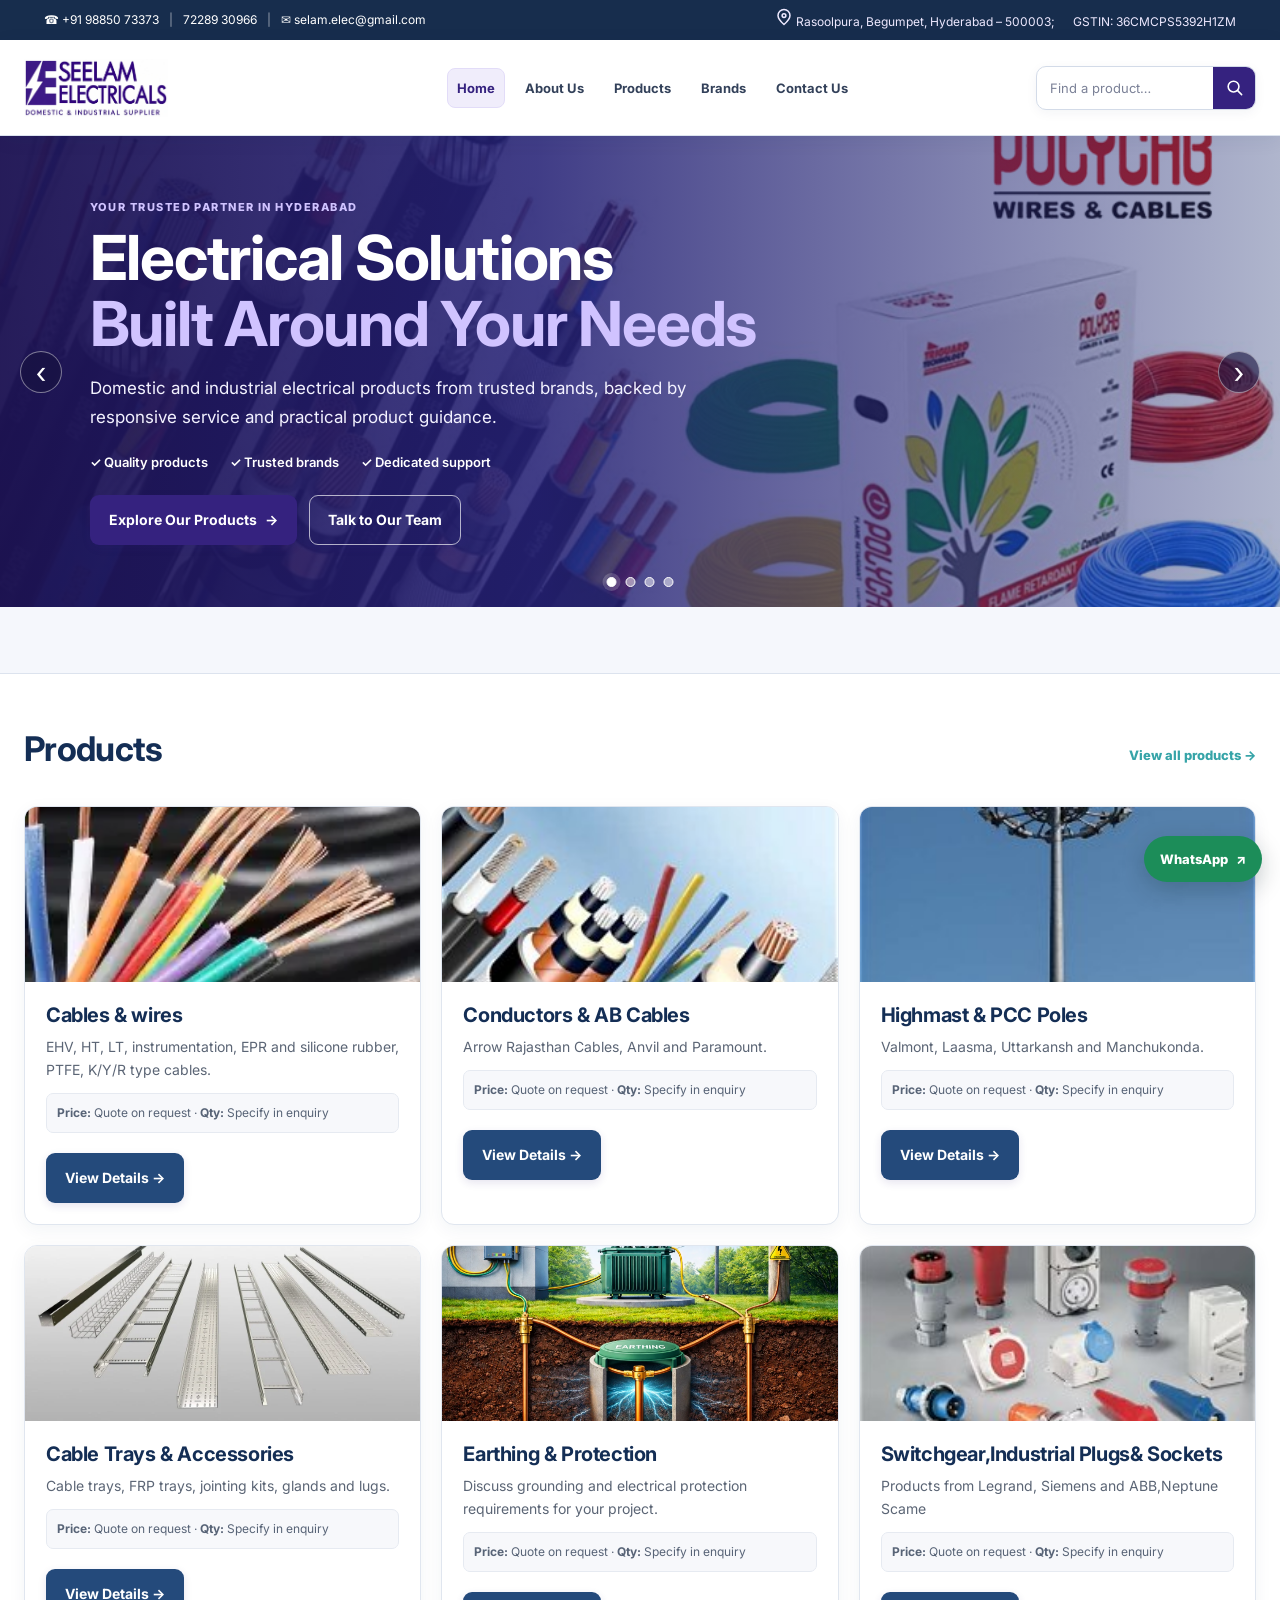
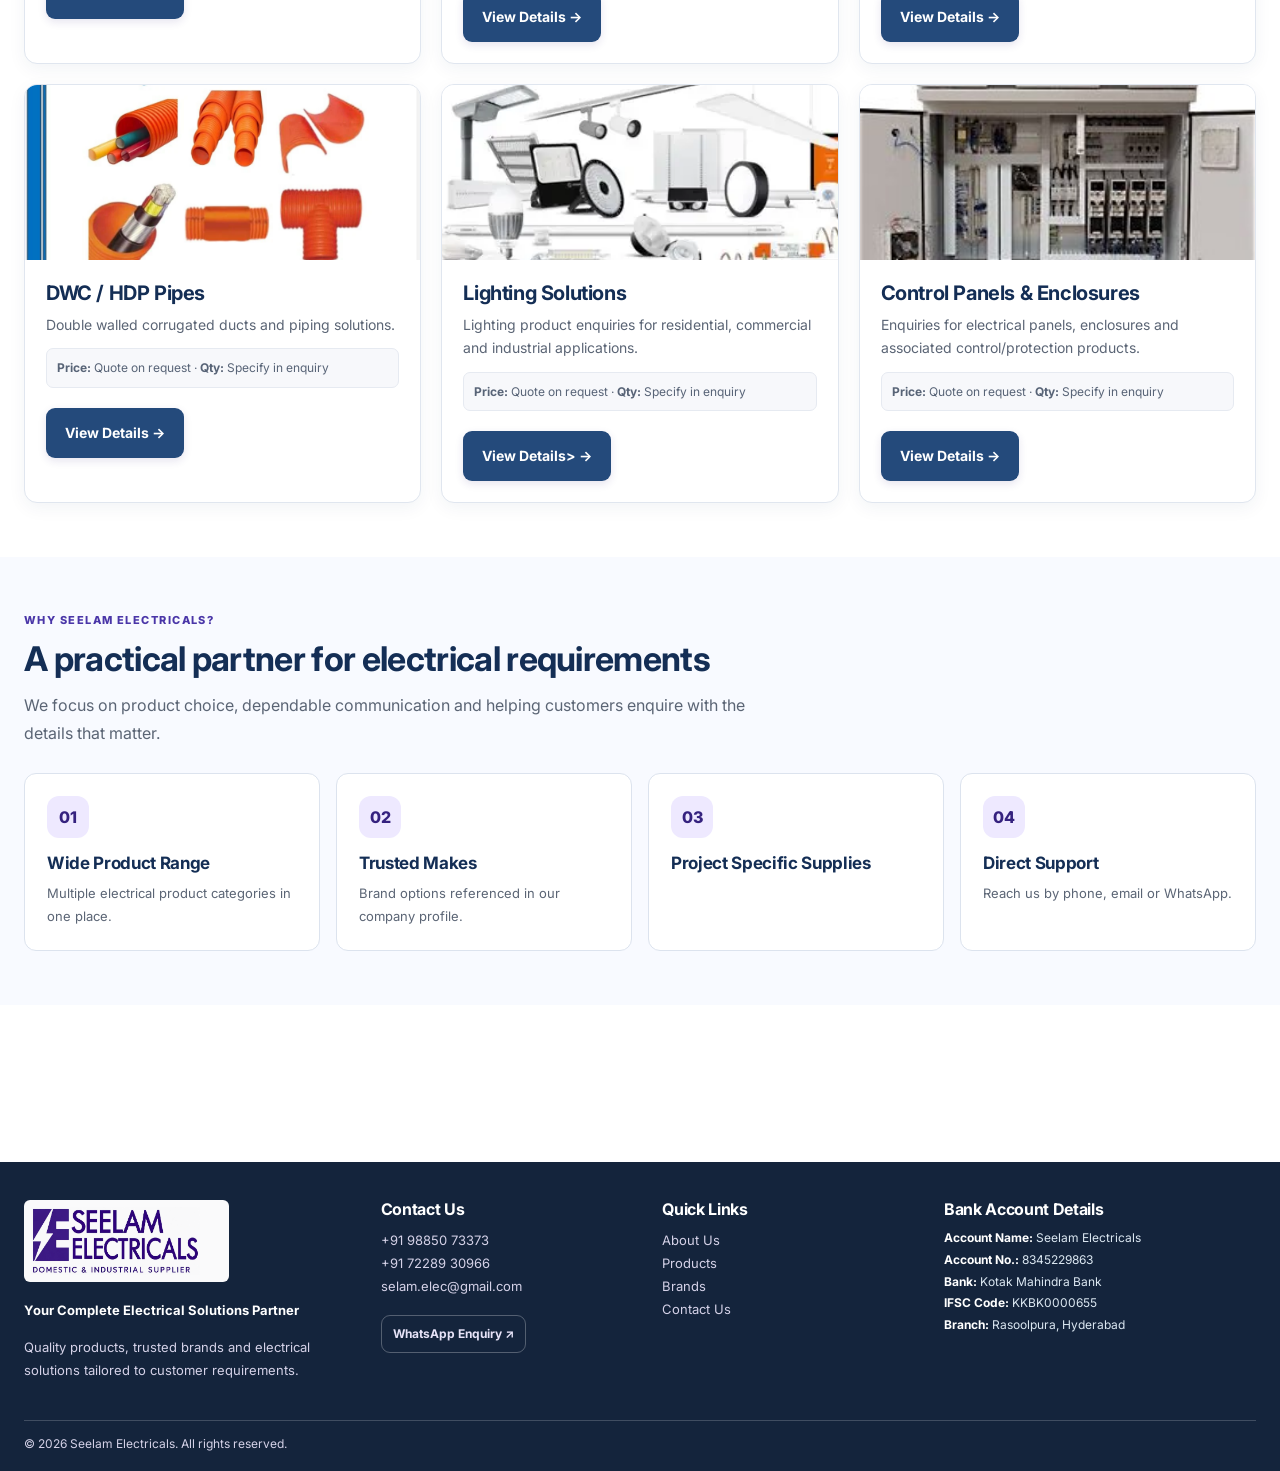
<file: index.html>
<!DOCTYPE html>
<html lang="en">
<head>
    <meta charset="utf-8">
    <meta name="viewport" content="width=device-width, initial-scale=1">
    <meta name="theme-color" content="#351b87">

    <meta
        name="description"
        content="Seelam Electricals in Hyderabad supplies domestic and industrial electrical products, cables, switchgear, DWC ducts and trusted brands."
    >

    <title>Seelam Electricals | Domestic &amp; Industrial Electrical Solutions</title>

    <link
        rel="preload"
        as="image"
        href="electrical-solutions-hero.png"
        fetchpriority="high"
    >

    <link rel="stylesheet" href="style.css">
</head>

<body>
    <!-- Top Contact Bar -->
    <div class="topbar">
        <div class="topbar-inner">
            <div class="top-contact">
                <a
                    href="tel:+919885073373"
                    aria-label="Call Seelam Electricals at 9885073373"
                >
                    ☎ +91 98850 73373
                </a>

                <span class="top-separator">|</span>

                <a
                    href="tel:+917228930966"
                    aria-label="Call Seelam Electricals at 7228930966"
                >
                    72289 30966
                </a>

                <span class="top-separator">|</span>

                <a href="mailto:selam.elec@gmail.com">
                    ✉ selam.elec@gmail.com
                </a>
            </div>

            <div class="top-location">
                <svg
                    xmlns="http://www.w3.org/2000/svg"
                    width="18"
                    height="18"
                    viewBox="0 0 24 24"
                    fill="none"
                    stroke="currentColor"
                    stroke-width="2"
                    stroke-linecap="round"
                    stroke-linejoin="round"
                    aria-hidden="true"
                >
                    <path d="M20 10c0 5-8 12-8 12S4 15 4 10a8 8 0 1 1 16 0Z"></path>
                    <circle cx="12" cy="10" r="2.5"></circle>
                </svg>

                <span>
                Rasoolpura, Begumpet, Hyderabad – 500003;&nbsp;&nbsp;&nbsp;&nbsp;&nbsp;&nbsp;GSTIN: 36CMCPS5392H1ZM     
                
            </div>
        </div>
    </div>

    <!-- Header and Navigation -->
    <header class="site-header">
        <a
            class="logo"
            href="index.html"
            aria-label="Seelam Electricals home"
        >
            <img
                src="seelam-electricals-logo.webp"
                alt="Seelam Electricals — Domestic & Industrial Supplier"
            >
        </a>

        <button
            class="menu-toggle"
            type="button"
            aria-expanded="false"
            aria-controls="primary-nav"
        >
            Menu
            <span aria-hidden="true">☰</span>
        </button>

        <nav
            class="navlinks"
            id="primary-nav"
            aria-label="Main navigation"
        >
            <a
                href="index.html"
                data-page="index.html"
                class="active"
                aria-current="page"
            >
                Home
            </a>
            <a href="about.html" data-page="about.html">
                About Us
            </a>

            <a href="products.html" data-page="products.html">
                Products
            </a>

            <a
                href="brands-industries.html"
                data-page="brands-industries.html"
            >
                Brands
            </a>

                     

            <a
                href="contact.html"
                data-page="contact.html"
            
                >
                Contact Us
            </a>
        </nav>

        <!-- Product Search -->
        <form
            class="site-search"
            action="products.html"
            method="get"
            role="search"
        >
            <label class="sr-only" for="site-product-search">
                Search products
            </label>

            <input
                id="site-product-search"
                type="search"
                name="q"
                placeholder="Find a product…"
                autocomplete="off"
                list="product-search-suggestions"
                enterkeyhint="search"
            >

            <button type="submit" aria-label="Search products">
                <svg
                    viewBox="0 0 24 24"
                    aria-hidden="true"
                    focusable="false"
                >
                    <circle cx="10.8" cy="10.8" r="6.8"></circle>
                    <path d="m16 16 5 5"></path>
                </svg>
            </button>
        </form>
    </header>

    <!-- Product Search Suggestions -->
    <datalist id="product-search-suggestions">
        <option value="Cables and wires">
        <option value="Conductors and AB cables">
        <option value="Lugs&Glands">    
        <option value="Highmast and PCC poles">
        <option value="Cable trays and accessories">
        <option value="Earthing Protection/GI">
        <option value="Fire-survival cables">
        <option value="Switchgear/Industrial plugs and sockets">
        <option value="DWC pipes/HDP Pipe and ducts">
        <option value="Lighting solutions/Flame Proof">
        
    </datalist>

    <main>
        <!-- Hero Carousel -->
        <section
            class="home-carousel"
            aria-label="Featured electrical solutions"
        >
            <article
                class="slide active"
                style="--slide-image: url('wires-and-cables-polycab.png?auto=format&fit=crop&w=1900&q=85')"
                aria-hidden="false"
            >
                <div class="slide-shade"></div>

                <div class="slide-content">
                    <span class="eyebrow">
                        Your trusted partner in Hyderabad
                    </span>

                    <h1>
                        Electrical Solutions<br>
                        <span>Built Around Your Needs</span>
                    </h1>

                    <p>
                        Domestic and industrial electrical products from
                        trusted brands, backed by responsive service and
                        practical product guidance.
                    </p>

                    <div class="hero-points">
                        <span>✓ Quality products</span>
                        <span>✓ Trusted brands</span>
                        <span>✓ Dedicated support</span>
                    </div>

                    <a class="btn" href="products.html">
                        Explore Our Products
                        <span aria-hidden="true">→</span>
                    </a>

                    <a class="btn btn-outline" href="contact.html">
                        Talk to Our Team
                    </a>
                </div>
            </article>

            <article
                class="slide"
                style="--slide-image: url('Power-Cable.png?auto=format&fit=crop&w=1900&q=85')"
                aria-hidden="true"
            >
                <div class="slide-shade"></div>

                <div class="slide-content">
                    <span class="eyebrow">
                        Powering projects with the right products
                    </span>

                    <h2>
                        From Cables to<br>
                        <span>Switchgear & Accessories</span>
                    </h2>

                    <p>
                        Explore electrical product categories for
                        contractors, industries, panel builders and
                        infrastructure requirements.
                    </p>

                    <div class="hero-points">
                        <span>✓ Broad product range</span>
                        <span>✓ Multiple leading makes</span>
                        <span>✓ Enquiry-led support</span>
                    </div>

                    <a class="btn" href="products.html">
                        Browse Product Categories
                        <span aria-hidden="true">→</span>
                    </a>
                </div>
            </article>

            <article
                class="slide"
                style="--slide-image: url('Industrial-Cables.png?auto=format&fit=crop&w=1900&q=85')"
                aria-hidden="true"
            >
                <div class="slide-shade"></div>

                <div class="slide-content">
                    <span class="eyebrow">
                        A dependable sourcing partner
                    </span>

                    <h2>
                        Electrical Products<br>
                        <span>For Work That Matters</span>
                    </h2>

                   
                    <div class="hero-points">
                        <span>✓ Product enquiries</span>
                        <span>✓ Catalogue access</span>
                        <span>✓ Direct contact</span>
                    </div>

                    <a class="btn" href="contact.html">
                        Request an Enquiry
                        <span aria-hidden="true">→</span>
                    </a>
                </div>
            </article>

            <article
                class="slide image-slide"            
                style="--slide-image: url('electrical-solutions-hero.png?auto=format&fit=crop&w=1900&q=85')"
                aria-hidden="true"
                aria-label="Electrical solutions from leading brands"
            >
                <div class="slide-shade"></div>

                
            </article>

            <button
                class="carousel-arrow prev"
                type="button"
                aria-label="Previous slide"
            >
                ‹
            </button>

            <button
                class="carousel-arrow next"
                type="button"
                aria-label="Next slide"
            >
                ›
            </button>

            <div
                class="carousel-dots"
                role="group"
                aria-label="Choose a featured slide"
            >
                <button
                    class="dot active"
                    type="button"
                    aria-label="Show slide 1"
                    aria-pressed="true"
                ></button>

                <button
                    class="dot"
                    type="button"
                    aria-label="Show slide 2"
                    aria-pressed="false"
                ></button>

                <button
                    class="dot"
                    type="button"
                    aria-label="Show slide 3"
                    aria-pressed="false"
                ></button>

                <button
                    class="dot"
                    type="button"
                    aria-label="Show slide 4"
                    aria-pressed="false"
                ></button>
            </div>
        </section>

        <!-- Trusted Brands -->
        <section
            class="trust-strip"
            aria-label="Our trusted brands"
        >
            <div class="trust-intro">
                
            </div>
        </section>

        <!-- Product Categories -->
        <section class="home-products">
            <div class="section-heading">
                <div>
                   

                    <h2> Products</h2>

                    
                </div>

                <a class="text-link" href="products.html">
                    View all products →
                </a>
            </div>
            <div
                class="grid searchable-products"
                id="product-categories">
        
        
            <article
                    class="card searchable-item"
                    data-search="cables wires EHV HT LT instrumentation EPR silicone rubber PTFE K Y R type"
                >
                    <img
                        loading="lazy"
                        src="cable-wire.png"
                        alt="Cables"
                    >

                    <div>
                        <h3>Cables &amp; wires</h3>

                        <p>
                            EHV, HT, LT, instrumentation, EPR and silicone
                            rubber, PTFE, K/Y/R type cables.
                        </p>

                        <p class="price-note">
                            <strong>Price:</strong> Quote on request ·
                            <strong>Qty:</strong> Specify in enquiry
                        </p>

                        <a
                            class="btn blue"
                            href="products.html"
                        >
                            View Details →
                        </a>
                    </div>
                </article>

                <article
                    class="card searchable-item"
                    data-search="conductors AB cables arrow rajasthan anvil paramount"
                >
                    <img
                        loading="lazy"
                        src="conductor-abcable.png"
                        alt="Conductors & AB Cables"
                    >

                    <div>
                        <h3>Conductors & AB Cables</h3>

                        <p>
                            Arrow Rajasthan Cables, Anvil and Paramount.
                        </p>

                        <p class="price-note">
                            <strong>Price:</strong> Quote on request ·
                            <strong>Qty:</strong> Specify in enquiry
                        </p>

                        <a
                            class="btn blue"
                            href="products.html"
                        >
                            View Details →
                        </a>
                    </div>
                </article>
                <article
                    class="card searchable-item"
                    data-search="highmast PCC poles Valmont Laasma Uttarkansh Manchukonda"
                >
                    <img
                        loading="lazy"
                        src="highmast.png"
                        alt="Highmast & PCC Poles"
                    >

                    <div>
                        <h3>Highmast & PCC Poles</h3>

                        <p>
                            Valmont, Laasma, Uttarkansh and Manchukonda.
                        </p>

                        <p class="price-note">
                            <strong>Price:</strong> Quote on request ·
                            <strong>Qty:</strong> Specify in enquiry
                        </p>

                        <a
                            class="btn blue"
                            href="products.html"
                        >
                            View Details →
                        </a>
                    </div>
                </article>
                <article
                    class="card searchable-item"
                    data-search="cable trays accessories FRP jointing kits glands lugs"
                >
                    <img
                        loading="lazy"
                        src="cable-tray.png"
                        alt="Cable Trays & Accessories"
                    >

                    <div>
                        <h3>Cable Trays & Accessories</h3>

                        <p>
                            Cable trays, FRP trays, jointing kits,
                            glands and lugs.
                        </p>

                        <p class="price-note">
                            <strong>Price:</strong> Quote on request ·
                            <strong>Qty:</strong> Specify in enquiry
                        </p>

                        <a
                            class="btn blue"
                            href="products.html"
                        >
                            View Details →
                        </a>
                    </div>
                </article>
                <article
                    class="card searchable-item"
                    data-search="earthing grounding lightning protection electrical accessories"
                     >
                      <img
                        loading="lazy"
                        src="Earthing.png"
                        alt="Earthing"
                        >
                       
                    <div>
                        <h3>Earthing & Protection</h3>

                        <p>
                            Discuss grounding and electrical protection
                            requirements for your project.
                        </p>

                        <p class="price-note">
                            <strong>Price:</strong> Quote on request ·
                            <strong>Qty:</strong> Specify in enquiry
                        </p>

                        <a
                            class="btn blue"
                            href="products.html?product=Earthing%20%26%20Protection"
                        >
                            View Details →
                        </a>
                    </div>
                </article>

                <article
                    class="card searchable-item"
                    data-search="switchgear legrand siemens ABB control protection"
                >
                    <img
                        loading="lazy"
                        src="industrialplug.png"
                        alt="Switchgear"
                    >

                    <div>
                        <h3>Switchgear,Industrial Plugs&amp; Sockets</h3>

                        <p>
                            Products from Legrand, Siemens and ABB,Neptune Scame
                        </p>

                        <p class="price-note">
                            <strong>Price:</strong> Quote on request ·
                            <strong>Qty:</strong> Specify in enquiry
                        </p>

                        <a
                            class="btn blue"
                            href="products.html?product=Switchgear"
                        >
                            View Details →
                        </a>
                    </div>
                </article>
                
                <article
                    class="card searchable-item"
                    data-search="DWC HDP pipes ducts double walled corrugated"
                >
                    <img
                        loading="lazy"
                        src="dwc-pipe-flyer.webp"
                        alt="DWC / HDP Pipes"
                    >

                    <div>
                        <h3>DWC / HDP Pipes</h3>

                        <p>
                            Double walled corrugated ducts and piping
                            solutions.
                        </p>
                        <p class="price-note">
                            <strong>Price:</strong> Quote on request ·
                            <strong>Qty:</strong> Specify in enquiry
                        </p>
                        <a class="btn blue" href="products.html">
                            View Details →
                        </a>
                    </div>
                </article>

                <article
                    class="card searchable-item"
                    data-search="lighting solutions lamps LED lighting commercial residential industrial"
                >
                    <img
                        loading="lazy"
                        src="lighting.png"
                        alt="Lighting Solutions"
                    >

                    <div>
                        <h3>Lighting Solutions</h3>

                        <p>
                            Lighting product enquiries for residential,
                            commercial and industrial applications.
                        </p>

                        <p class="price-note">
                            <strong>Price:</strong> Quote on request ·
                            <strong>Qty:</strong> Specify in enquiry
                        </p>

                        <a
                            class="btn blue"
                            href="products.html?product=Lighting%20Solutions"
                        >
                            View Details> →
                        </a>
                    </div>
                </article>

                <article
                    class="card searchable-item"
                    data-search="control panels electrical panels enclosure protection automation"
                >
                  <img
                        loading="lazy"
                        src="controlpanel.png"
                        alt="Control panels"
                    > 

                    <div>
                        <h3>Control Panels & Enclosures</h3>

                        <p>
                            Enquiries for electrical panels, enclosures
                            and associated control/protection products.
                        </p>

                        <p class="price-note">
                            <strong>Price:</strong> Quote on request ·
                            <strong>Qty:</strong> Specify in enquiry
                        </p>

                        <a
                            class="btn blue"
                            href="products.html?product=Control%20Panels%20%26%20Enclosures"
                        >
                            View Details →
                        </a>
                    </div>
                </article>

            </div>
        </section>

        <!-- Why Choose Us -->
        <section class="why-section">
            <div class="why-heading">
                <span class="eyebrow">Why Seelam Electricals?</span>

                <h2>
                    A practical partner for electrical requirements
                </h2>

                <p>
                    We focus on product choice, dependable communication
                    and helping customers enquire with the details that
                    matter.
                </p>
            </div>

            <div class="why-grid">
                <article>
                    <span class="why-icon">01</span>

                    <h3>Wide Product Range</h3>

                    <p>
                        Multiple electrical product categories in one place.
                    </p>
                </article>

                <article>
                    <span class="why-icon">02</span>

                    <h3>Trusted Makes</h3>

                    <p>
                        Brand options referenced in our company profile.
                    </p>
                </article>

                <article>
                    <span class="why-icon">03</span>

                    <h3>Project Specific Supplies</h3>

                    
                </article>

                <article>
                    <span class="why-icon">04</span>

                    <h3>Direct Support</h3>

                    <p>
                        Reach us by phone, email or WhatsApp.
                    </p>
                </article>
            </div>
        </section>

        <!-- Call to Action -->
        <section class="home-cta">
            <div>
                

                <h2>
                    Let's discuss your electrical requirements.
                </h2>

                
           
        </section>
    </main>

    <!-- Footer -->
    <footer class="site-footer">
        <div class="footgrid">
            <div class="footer-brand">
                <a
                    href="index.html"
                    aria-label="Seelam Electricals home"
                >
                    <img
                        src="seelam-electricals-logo.webp"
                        alt="Seelam Electricals"
                    >
                </a>

                <p class="footer-tagline">
                    Your Complete Electrical Solutions Partner
                </p>

                <p>
                    Quality products, trusted brands and electrical
                    solutions tailored to customer requirements.
                </p>
            </div>

            <div>
                <h4>Contact Us</h4>

                <p>
                    <a href="tel:+919885073373">
                        +91 98850 73373
                    </a>
                    <br>

                    <a href="tel:+917228930966">
                        +91 72289 30966
                    </a>
                    <br>

                    <a href="mailto:selam.elec@gmail.com">
                        selam.elec@gmail.com
                    </a>
                </p>

                <a
                    class="footer-cta"
                    href="https://wa.me/919885073373?text=Hello%20Seelam%20Electricals%2C%20I%20would%20like%20to%20make%20an%20enquiry."
                    target="_blank"
                    rel="noopener"
                >
                    WhatsApp Enquiry ↗
                </a>
            </div>

            <div>
                <h4>Quick Links</h4>

                <p>
                    <a href="about.html">About Us</a>
                    <br>

                    <a href="products.html">Products</a>
                    <br>

                    <a href="brands-industries.html">Brands</a>
                    <br>

                    
                    <a href="contact.html">Contact Us</a>
                </p>
            </div>

            <div class="bank-details">
                <h4>Bank Account Details</h4>

                <p>
                    <strong>Account Name:</strong> Seelam Electricals
                    <br>

                    <strong>Account No.:</strong> 8345229863
                    <br>

                    <strong>Bank:</strong> Kotak Mahindra Bank
                    <br>

                    <strong>IFSC Code:</strong> KKBK0000655
                    <br>

                    <strong>Branch:</strong> Rasoolpura, Hyderabad
                </p>
            </div>
        </div>

        <div class="copyright">
            © <span id="year"></span> Seelam Electricals. All rights reserved.
        </div>
    </footer>

    <!-- Floating WhatsApp Button -->
    <a
        class="floating-whatsapp"
        href="https://wa.me/919885073373?text=Hello%20Seelam%20Electricals%2C%20I%20have%20a%20product%20enquiry."
        target="_blank"
        rel="noopener"
        aria-label="Chat with Seelam Electricals on WhatsApp"
    >
        WhatsApp
        <span aria-hidden="true">↗</span>
    </a>

    <!-- Navigation and Footer Script -->
    <script>
        document.getElementById('year').textContent =
            new Date().getFullYear();

        const menuToggle = document.querySelector('.menu-toggle');
        const nav = document.querySelector('.navlinks');

        if (menuToggle && nav) {
            menuToggle.addEventListener('click', () => {
                const open = nav.classList.toggle('open');

                menuToggle.setAttribute(
                    'aria-expanded',
                    String(open)
                );
            });
        }
    </script>

    <!-- Hero Carousel Script -->
    <script>
        (() => {
            const slides = [...document.querySelectorAll('.slide')];
            const dots = [...document.querySelectorAll('.dot')];

            if (!slides.length || !dots.length) {
                return;
            }

            let current = 0;
            let timer;

            function show(index) {
                current = (index + slides.length) % slides.length;

                slides.forEach((slide, number) => {
                    slide.classList.toggle(
                        'active',
                        number === current
                    );

                    slide.setAttribute(
                        'aria-hidden',
                        String(number !== current)
                    );
                });

                dots.forEach((dot, number) => {
                    dot.classList.toggle(
                        'active',
                        number === current
                    );

                    dot.setAttribute(
                        'aria-pressed',
                        String(number === current)
                    );
                });
            }

            function restart() {
                clearInterval(timer);

                timer = setInterval(() => {
                    show(current + 1);
                }, 6500);
            }

            document
                .querySelector('.prev')
                ?.addEventListener('click', () => {
                    show(current - 1);
                    restart();
                });

            document
                .querySelector('.next')
                ?.addEventListener('click', () => {
                    show(current + 1);
                    restart();
                });

            dots.forEach((dot, index) => {
                dot.addEventListener('click', () => {
                    show(index);
                    restart();
                });
            });

            const carousel = document.querySelector('.home-carousel');

            if (carousel) {
                carousel.addEventListener('mouseenter', () => {
                    clearInterval(timer);
                });

                carousel.addEventListener('mouseleave', restart);

                carousel.addEventListener('focusin', () => {
                    clearInterval(timer);
                });

                carousel.addEventListener('focusout', restart);
            }

            restart();
        })();
    </script>
</body>
</html>
</file>
<file: style.css>
@import url('https://fonts.googleapis.com/css2?family=Inter:wght@400;500;600;700;800&display=swap');

:root {
    --purple: #35227f;
    --purple2: #36a4a8;
    --navy: #142e55;
    --blue: #234b82;
    --ink: #1b2434;
    --muted: #5b6575;
    --pale: #f3f6fb;
    --pale2: #f8faff;
    --line: #dce3ee;
    --white: #fff;
    --shadow: 0 14px 34px rgba(21, 39, 73, 0.09);
    --radius: 14px;
    --content: 1240px;
    --accent: #d9a441;
}

* {
    box-sizing: border-box;
}

html {
    scroll-behavior: smooth;
    scroll-padding-top: 150px;
}

body {
    margin: 0;
    color: var(--ink);
    background: #fff;
    font: 16px/1.7 Inter, "Segoe UI", Arial, sans-serif;
    -webkit-font-smoothing: antialiased;
}

img {
    max-width: 100%;
}

a {
    color: inherit;
    text-decoration: none;
}

button,
input,
textarea {
    font: inherit;
}

button,
a,
input,
textarea {
    outline-offset: 3px;
}

a:focus-visible,
button:focus-visible,
input:focus-visible,
textarea:focus-visible {
    outline: 3px solid #9b8be6;
}

p {
    color: var(--muted);
    margin: 0 0 14px;
    line-height: 1.75;
}

h1,
h2,
h3,
h4 {
    margin-top: 0;
    line-height: 1.22;
    letter-spacing: -0.02em;
}

h2 {
    color: var(--navy);
    font-size: clamp(25px, 3vw, 34px);
    margin-bottom: 12px;
}

h3 {
    color: var(--navy);
    font-size: 20px;
    margin-bottom: 8px;
}

h4 {
    margin-bottom: 10px;
}

.sr-only {
    position: absolute !important;
    width: 1px;
    height: 1px;
    padding: 0;
    margin: -1px;
    overflow: hidden;
    clip: rect(0, 0, 0, 0);
    white-space: nowrap;
    border: 0;
}

/* Top information bar */

.topbar {
    background: #172d4d;
    color: #fff;
    font-size: 12px;
}

.topbar-inner {
    max-width: var(--content);
    margin: auto;
    padding: 8px 24px;
    display: flex;
    justify-content: space-between;
    gap: 10px;
    align-items: center;
}

.top-contact {
    display: flex;
    gap: 10px;
    align-items: center;
    flex-wrap: wrap;
}

.topbar a {
    color: #fff;
}

.topbar a:hover {
    text-decoration: underline;
}

.top-location {
    color: #eee9ff;
}

.top-separator {
    opacity: 0.55;
}

/* Main website header */

.site-header {
    position: sticky;
    top: 0;
    z-index: 20;
    display: grid;
    grid-template-columns:
        minmax(190px, 245px)
        minmax(0, 1fr)
        minmax(170px, 220px);
    grid-template-areas: "logo nav search";
    align-items: center;
    gap: 16px;
    min-height: 96px;
    padding: 13px max(24px, calc((100vw - var(--content)) / 2));
    background: rgba(255, 255, 255, 0.98);
    backdrop-filter: blur(14px);
    border-bottom: 1px solid var(--line);
    box-shadow: 0 4px 18px rgba(20, 46, 85, 0.07);
}

/* Logo */

.site-header > .logo {
    grid-area: logo;
    display: flex;
    align-items: center;
    align-self: center;
    justify-self: start;
    width: 100%;
    max-width: 220px;
    min-width: 0;
    flex-basis: auto;
}

.site-header > .logo img {
    display: block;
    width: 100%;
    max-width: 220px;
    max-height: 58px;
    height: auto;
    object-fit: contain;
    object-position: left center;
}

/* Navigation */

.site-header > .navlinks {
    grid-area: nav;
    display: flex;
    align-items: center;
    justify-content: center;
    justify-self: center;
    flex-wrap: wrap;
    width: 100%;
    min-width: 0;
    gap: 5px 10px;
    white-space: normal;
}

.site-header > .navlinks a {
    color: #33415a;
    font-size: 13px;
    font-weight: 700;
    padding: 8px 9px;
    border: 1px solid transparent;
    border-bottom: 1px solid transparent;
    border-radius: 8px;
    transition: color 0.2s, background 0.2s, border-color 0.2s;
}

.site-header > .navlinks a:hover,
.site-header > .navlinks a.active {
    color: var(--purple);
    background: #f0edfb;
    border-color: #e2dcf8;
}

.site-header > .navlinks a.nav-contact {
    color: #fff;
    background: var(--purple);
    border-color: var(--purple);
    padding-inline: 16px;
}

.site-header > .navlinks a.nav-contact:hover,
.site-header > .navlinks a.nav-contact.active {
    color: #fff;
    background: #26165f;
}

.menu-toggle {
    display: none;
}

/* Header search */

.site-header > .site-search {
    grid-area: search;
    display: flex;
    align-items: stretch;
    justify-self: stretch;
    width: 100%;
    max-width: 245px;
    min-width: 0;
    min-height: 42px;
    border: 1px solid #d3dbe8;
    border-radius: 10px;
    overflow: hidden;
    background: #fff;
    box-shadow: 0 3px 12px rgba(20, 46, 85, 0.05);
    transition: border-color 0.18s ease, box-shadow 0.18s ease;
}

.site-header > .site-search:focus-within {
    border-color: #6f50d7;
    box-shadow: 0 0 0 3px rgba(111, 80, 215, 0.15);
}

.site-header > .site-search input {
    width: 100%;
    min-width: 0;
    height: 42px;
    padding: 10px 13px;
    border: 0;
    outline: 0;
    background: transparent;
    color: var(--ink);
    font-size: 13px;
}

.site-header > .site-search input::placeholder {
    color: #7b8197;
    opacity: 1;
}

.site-header > .site-search button {
    display: grid;
    place-items: center;
    align-self: stretch;
    width: 42px;
    min-height: 42px;
    flex: 0 0 42px;
    border: 0;
    background: var(--purple);
    color: #fff;
    cursor: pointer;
    transition: background 0.18s ease;
}

.site-header > .site-search button:hover {
    background: #24105f;
}

.site-header > .site-search button:focus-visible {
    outline: 3px solid #bcaaff;
    outline-offset: -3px;
}

.site-header > .site-search button svg {
    width: 19px;
    height: 19px;
    fill: none;
    stroke: currentColor;
    stroke-width: 2;
    stroke-linecap: round;
    stroke-linejoin: round;
}

.site-header > .site-search input::-webkit-search-cancel-button {
    cursor: pointer;
}

/* General layout */

main {
    min-height: 45vh;
}

section {
    padding: 54px max(24px, calc((100vw - var(--content)) / 2));
}

.pale {
    background: var(--pale);
}

.muted {
    color: var(--muted);
}

/* Eyebrow text — readable on light and dark backgrounds */

.eyebrow {
    display: block;
    margin-bottom: 8px;
    color: #4A36A8;
    font-size: 11px;
    font-weight: 800;
    letter-spacing: 1.45px;
    text-transform: uppercase;
}

/* Hero section */

.hero,
.page-hero {
    color: #fff;
    background:
        linear-gradient(
            110deg,
            rgba(20, 39, 75, 0.97),
            rgba(53, 34, 127, 0.88)
        ),
        url("assets/electrical-solutions-hero.webp") center / cover;
}

.hero {
    padding-top: 58px;
    padding-bottom: 58px;
}

.hero h1 {
    max-width: 900px;
    font-size: clamp(34px, 4.5vw, 54px);
    line-height: 1.1;
    margin: 10px 0 15px;
    color: #fff;
}

.hero h1 span {
    color: #c9baff;
}

.hero p {
    max-width: 780px;
    color: #f0edff;
    font-size: 17px;
}

/* Eyebrows on dark backgrounds */

.hero .eyebrow,
.page-hero .eyebrow,
.home-cta .eyebrow,
.dark .eyebrow,
.slide .eyebrow {
    color: #D0C3FF;
}

/* Buttons */

.btn {
    display: inline-flex;
    align-items: center;
    justify-content: center;
    gap: 8px;
    margin: 8px 8px 0 0;
    padding: 12px 18px;
    color: #fff !important;
    background: var(--purple);
    border: 1px solid transparent;
    border-radius: 9px;
    box-shadow: 0 3px 8px rgba(53, 34, 127, 0.12);
    font-size: 14px;
    font-weight: 700;
    cursor: pointer;
    transition: transform 0.18s ease, box-shadow 0.18s ease, background 0.18s ease;
}

.btn:hover {
    transform: translateY(-2px);
    background: var(--purple2);
    box-shadow: 0 9px 22px rgba(53, 34, 127, 0.18);
}

.btn.blue {
    background: #244a7b;
}

.btn-outline {
    background: transparent;
    border-color: #ffffffa8;
    color: #fff !important;
}

.btn-outline:hover {
    background: #ffffff18;
}

.btn-outline-dark {
    background: transparent;
    border-color: #b8bfe0;
    color: var(--purple) !important;
}

.btn-outline-dark:hover {
    background: #f0edff;
}

/* Home hero carousel */

.home-carousel {
    position: relative;
    padding: 0;
    min-height: 430px;
    background: #1c2054;
    overflow: hidden;
}

.slide {
    position: absolute;
    inset: 0;
    display: flex;
    align-items: center;
    min-height: 430px;
    padding: 62px max(7vw, calc((100vw - var(--content)) / 2));
    background-image: var(--slide-image);
    background-size: cover;
    background-position: center;
    opacity: 0;
    visibility: hidden;
    isolation: isolate;
    transition: opacity 0.7s ease;
}

.slide.active {
    position: relative;
    opacity: 1;
    visibility: visible;
}

.slide-shade {
    position: absolute;
    inset: 0;
    z-index: -1;
    background: linear-gradient(
        90deg,
        rgba(29, 19, 83, 0.96) 0%,
        rgba(38, 34, 118, 0.88) 42%,
        rgba(27, 44, 111, 0.35) 100%
    );
}

.slide-content {
    max-width: 740px;
    color: #fff;
}

.slide h1,
.slide h2 {
    margin: 8px 0 16px;
    color: #fff;
    font-size: clamp(36px, 5vw, 62px);
    line-height: 1.07;
}

.slide h1 span,
.slide h2 span {
    color: #d0c3ff;
}

.slide p {
    max-width: 650px;
    color: #f3f2ff;
    font-size: 17px;
}

.hero-points {
    display: flex;
    flex-wrap: wrap;
    gap: 10px 22px;
    margin: 18px 0 14px;
    color: #fff;
    font-size: 13px;
    font-weight: 600;
}

.carousel-arrow {
    position: absolute;
    top: 50%;
    z-index: 3;
    transform: translateY(-50%);
    width: 42px;
    height: 42px;
    color: #fff;
    background: #17123f9c;
    border: 1px solid #ffffff70;
    border-radius: 50%;
    font-size: 30px;
    line-height: 1;
    cursor: pointer;
}

.carousel-arrow:hover {
    background: var(--purple2);
}

.carousel-arrow.prev {
    left: 20px;
}

.carousel-arrow.next {
    right: 20px;
}

.carousel-dots {
    position: absolute;
    bottom: 20px;
    left: 50%;
    z-index: 4;
    transform: translateX(-50%);
    display: flex;
    gap: 9px;
}

.dot {
    width: 10px;
    height: 10px;
    padding: 0;
    background: #ffffff80;
    border: 1px solid #fff;
    border-radius: 50%;
    cursor: pointer;
}

.dot.active {
    background: #fff;
    box-shadow: 0 0 0 4px #ffffff30;
}

.image-slide {
    min-height: 430px;
    padding: 0;
    background-color: none;
    background-position: center;
    background-repeat: no-repeat;
    background-size: contain;
}

.image-slide .slide-shade {
    display: none;
}

.image-slide-link {
    position: absolute;
    inset: 0;
    z-index: 1;
    cursor: pointer;
}

.image-slide:focus-within {
    outline: 3px solid #9a7cf5;
    outline-offset: -3px;
}

/* Trusted brands */

.trust-strip {
    display: grid;
    grid-template-columns: 1fr;
    align-items: center;
    gap: 18px;
    padding-top: 32px;
    padding-bottom: 34px;
    background: #f5f7fc;
    border-bottom: 1px solid var(--line);
}

.trust-intro {
    text-align: left;
}

.trust-intro h2 {
    margin: 0 0 5px;
    color: var(--navy);
    font-size: 24px;
}

.trust-intro p {
    max-width: 650px;
    font-size: 14px;
}

.brand-marquee {
    display: grid;
    grid-template-columns: repeat(5, minmax(0, 1fr));
    gap: 12px;
    min-width: 0;
}

.brand-link {
    display: flex;
    align-items: center;
    justify-content: center;
    min-width: 0;
    min-height: 92px;
    padding: 10px 12px;
    background: #fff;
    border: 1px solid #e0e6ef;
    border-radius: 10px;
    box-shadow: 0 3px 12px rgba(20, 46, 85, 0.035);
    transition: transform 0.18s ease, box-shadow 0.18s ease;
}

.brand-link:hover,
.brand-link:focus-visible {
    transform: translateY(-3px);
    box-shadow: 0 8px 20px rgba(37, 36, 91, 0.12);
    outline: 2px solid #8b70e8;
    outline-offset: 1px;
}

.brand-link img {
    display: block;
    width: 100%;
    height: 64px;
    object-fit: contain;
    image-rendering: auto;
    backface-visibility: hidden;
    filter: contrast(1.02);
}

.text-link,
.card-link {
    display: inline-block;
    color: var(--purple2);
    font-size: 13px;
    font-weight: 800;
}

.text-link:hover,
.card-link:hover {
    text-decoration: underline;
}

/* Section headings and cards */

.section-heading {
    display: flex;
    align-items: center;
    justify-content: space-between;
    gap: 24px;
    margin-bottom: 24px;
}

.section-heading p {
    max-width: 760px;
    margin-bottom: 0;
}

.grid {
    display: grid;
    grid-template-columns: repeat(3, minmax(0, 1fr));
    gap: 20px;
}

.card {
    overflow: hidden;
    background: #fff;
    border: 1px solid #e0e6ef;
    border-radius: 13px;
    box-shadow: 0 5px 18px rgba(20, 46, 85, 0.055);
    transition: transform 0.2s ease, box-shadow 0.2s ease;
}

.card:hover {
    transform: translateY(-3px);
    box-shadow: 0 14px 32px rgba(20, 46, 85, 0.12);
}

.card img {
    display: block;
    width: 100%;
    height: 175px;
    object-fit: cover;
    background: var(--pale);
}

.card > div {
    padding: 21px;
}

.card h3 {
    margin: 0 0 8px;
}

.card p {
    margin: 0 0 12px;
    font-size: 14px;
    line-height: 1.65;
}

.category-card {
    display: flex;
    flex-direction: column;
    height: 100%;
}

.category-card > div {
    flex: 1;
}

.category-card .card-link {
    margin-top: 3px;
}

.home-category-grid {
    display: grid;
    grid-template-columns: repeat(3, minmax(0, 1fr));
    align-items: stretch;
}

.home-category-grid .card img {
    height: 175px;
}

/* Why choose us */

.why-section {
    background: var(--pale2);
}

.why-heading {
    max-width: 760px;
    margin-bottom: 26px;
}

.why-heading h2 {
    margin-bottom: 12px;
}

.why-grid {
    display: grid;
    grid-template-columns: repeat(4, minmax(0, 1fr));
    gap: 16px;
}

.why-grid article {
    padding: 22px;
    background: #fff;
    border: 1px solid var(--line);
    border-radius: 12px;
}

.why-icon {
    display: inline-grid;
    place-items: center;
    width: 42px;
    height: 42px;
    margin-bottom: 15px;
    background: #eee9ff;
    color: var(--purple);
    border-radius: 12px;
    font-weight: 800;
}

.why-grid h3 {
    font-size: 17px;
}

.why-grid p {
    margin: 0;
    font-size: 13px;
}

/* Call-to-action sections */

.home-cta {
    display: flex;
    justify-content: space-between;
    align-items: center;
    gap: 28px;
    color: #fff;
    background: linear-gradient(120deg, none);
}

.home-cta .eyebrow {
    color: #D0C3FF;
}

.home-cta h2 {
    margin-bottom: 8px;
    color: #fff;
}

.home-cta p {
    max-width: 700px;
    margin: 0;
    color: #ece8ff;
}

.cta-actions {
    flex: 0 0 auto;
}

.directory-cta {
    display: flex;
    align-items: center;
    justify-content: space-between;
    gap: 28px;
}

.directory-cta h2 {
    margin-bottom: 8px;
}

.directory-cta p {
    max-width: 700px;
    margin-bottom: 0;
}

/* Two-column layouts and panels */

.two,
.contact {
    display: grid;
    grid-template-columns: 1fr 1fr;
    align-items: start;
    gap: 30px;
}

.panel {
    padding: 26px;
    background: var(--pale);
    border: 1px solid var(--line);
    border-radius: var(--radius);
}

.featuregrid {
    display: grid;
    grid-template-columns: repeat(2, minmax(0, 1fr));
    gap: 12px;
}

.feature {
    padding: 14px;
    background: #fff;
    border: 1px solid var(--line);
    border-radius: 9px;
    color: var(--blue);
    font-weight: 700;
}

.dark {
    color: #fff;
    background: linear-gradient(135deg,);
}

.dark h2 {
    color: #fff;
}

.dark .card {
    padding: 20px;
    background: #ffffff0b;
    border-color: #ffffff38;
}

.dark .card h3 {
    color: #c9baff;
}

.dark .card p {
    color: #e1edf7;
}

/* Brand directory */

.brands {
    display: grid;
    grid-template-columns: repeat(5, minmax(0, 1fr));
    gap: 12px;
}

.chip {
    padding: 15px 7px;
    background: #fff;
    border: 1px solid var(--line);
    border-radius: 9px;
    color: var(--blue);
    font-size: 13px;
    font-weight: 800;
    text-align: center;
}

/* Contact section */

.contactrow {
    margin: 18px 0;
    color: var(--muted);
}

.contactrow strong {
    display: block;
    margin-bottom: 4px;
    color: var(--navy);
}

.contact-intro {
    margin-top: -3px;
}

.contact-actions {
    display: flex;
    flex-wrap: wrap;
    gap: 6px;
}

/* Forms */

.form {
    display: grid;
    gap: 13px;
}

.form input,
.form textarea {
    width: 100%;
    padding: 13px 14px;
    background: #fff;
    border: 1px solid #cbd5e8;
    border-radius: 8px;
    color: var(--ink);
    font: inherit;
}

.form input:focus,
.form textarea:focus {
    outline: 2px solid #b9a8f5;
    outline-offset: 1px;
}

.form textarea {
    min-height: 140px;
    resize: vertical;
}

.form label {
    display: grid;
    gap: 6px;
    color: var(--navy);
    font-size: 13px;
    font-weight: 750;
}

.form label span {
    color: var(--muted);
    font-weight: 500;
}

.form label input {
    margin-top: 0;
}

.form small {
    color: var(--muted);
    font-size: 12px;
    line-height: 1.6;
}

.form-two-fields {
    display: grid;
    grid-template-columns: 1fr 1fr;
    gap: 12px;
}

/* Tables and images */

.flyer {
    display: block;
    width: 620px;
    max-width: 100%;
    margin: auto;
    border: 1px solid var(--line);
    border-radius: 10px;
}

table {
    width: 100%;
    background: #fff;
    border-collapse: collapse;
    border-radius: 8px;
    overflow: hidden;
}

td,
th {
    padding: 10px 12px;
    border-bottom: 1px solid var(--line);
    text-align: left;
}

th {
    background: var(--pale);
    color: var(--navy);
}

/* Product catalogue search */

.product-finder {
    padding-top: 34px;
    padding-bottom: 30px;
    background: #f8faff;
    border-top: 1px solid #e8edf5;
    border-bottom: 1px solid #e8edf5;
    scroll-margin-top: 145px;
}

.finder-heading {
    max-width: 800px;
}

.finder-heading h2 {
    margin-bottom: 8px;
}

.finder-heading p {
    margin-bottom: 18px;
}

.finder-form {
    display: flex;
    flex-wrap: wrap;
    align-items: stretch;
    gap: 10px;
    max-width: 850px;
}

.finder-form input {
    flex: 1 1 360px;
    min-width: 0;
    min-height: 46px;
    padding: 13px 15px;
    background: #fff;
    border: 1px solid #cbd3e6;
    border-radius: 8px;
    box-shadow: 0 2px 10px rgba(28, 32, 84, 0.04);
    font: inherit;
    transition: border-color 0.18s ease, box-shadow 0.18s ease;
}

.finder-form input:focus-visible {
    outline: 0;
    border-color: #6f50d7;
    box-shadow: 0 0 0 3px rgba(111, 80, 215, 0.15);
}

.finder-form .btn {
    margin: 0;
}

.clear-search {
    padding: 10px 15px;
    background: #fff;
    border: 1px solid var(--line);
    border-radius: 8px;
    color: var(--purple);
    font-weight: 700;
    cursor: pointer;
}

.clear-search:hover {
    background: var(--pale);
}

.clear-search:focus-visible,
.finder-form .btn:focus-visible,
.brand-link:focus-visible {
    outline: 3px solid #9b85ed;
    outline-offset: 2px;
}

.search-status {
    min-height: 1.4em;
    margin: 12px 0 0;
    padding: 7px 0;
    color: #555b73;
    font-size: 13px;
}

.searchable-item[hidden] {
    display: none !important;
}

.searchable-products.no-results::after,
.no-results::after {
    display: block;
    grid-column: 1 / -1;
    padding: 18px;
    content: "No matching products. Try a broader term or clear your search.";
    background: #fff;
    border: 1px dashed #cbd4e2;
    border-radius: 10px;
    color: var(--muted);
}

/* Cable catalogue */

.cable-featured {
    background: linear-gradient(180deg, #f4f7ff, #fff);
}

.cable-intro {
    max-width: 850px;
}

.cable-grid {
    display: grid;
    grid-template-columns: repeat(2, minmax(0, 1fr));
    gap: 22px;
    margin: 24px 0;
}

.cable-card {
    display: grid;
    grid-template-columns: 36% 1fr;
    background: #fff;
    border: 1px solid var(--line);
    border-radius: 12px;
    overflow: hidden;
    box-shadow: 0 10px 28px rgba(30, 24, 80, 0.08);
}

.cable-card > img {
    width: 100%;
    height: 100%;
    min-height: 280px;
    object-fit: cover;
    background: #f5f5f5;
}

.cable-content {
    padding: 22px;
}

.cable-content h3 {
    margin: 6px 0;
    color: var(--navy);
    font-size: 22px;
}

.cable-tag {
    display: inline-block;
    padding: 5px 10px;
    background: #eee8ff;
    border-radius: 99px;
    color: #3b2189;
    font-size: 12px;
    font-weight: 700;
}

.size-pills {
    display: flex;
    flex-wrap: wrap;
    gap: 7px;
    margin: 14px 0;
}

.size-pills span {
    padding: 5px 8px;
    background: #f1f4fb;
    border: 1px solid #dce4f4;
    border-radius: 6px;
    color: #28205d;
    font-size: 12px;
    font-weight: 700;
}

.cable-note {
    font-size: 12px;
    line-height: 1.5;
}

.size-reference {
    padding: 24px;
    background: #fff;
    border: 1px solid var(--line);
    border-left: 5px solid var(--purple2);
    border-radius: 8px;
}

.size-reference h3 {
    margin-top: 0;
    color: var(--navy);
}

/* Brand and industry directories */

.compact-hero {
    padding: 54px max(24px, calc((100vw - var(--content)) / 2));
    background-size: cover;
    background-position: center;
}

.compact-hero h1 {
    margin-bottom: 12px;
    font-size: clamp(36px, 4vw, 54px);
}

.hero-actions {
    display: flex;
    flex-wrap: wrap;
    gap: 8px;
}

.directory-count {
    display: inline-flex;
    align-items: center;
    flex: 0 0 auto;
    padding: 9px 14px;
    background: #f0edfb;
    border-radius: 999px;
    color: var(--purple);
    font-size: 13px;
    font-weight: 800;
}

.official-brand-grid {
    display: grid;
    grid-template-columns: repeat(5, minmax(0, 1fr));
    gap: 14px;
}

.official-brand-card {
    display: flex;
    flex-direction: column;
    align-items: center;
    justify-content: center;
    gap: 7px;
    min-width: 0;
    min-height: 150px;
    padding: 18px 14px;
    background: #fff;
    border: 1px solid var(--line);
    border-radius: 13px;
    text-align: center;
    box-shadow: 0 4px 14px rgba(20, 46, 85, 0.035);
    transition: transform 0.18s ease, border-color 0.18s ease, box-shadow 0.18s ease;
}

.official-brand-card:hover,
.official-brand-card:focus-visible {
    transform: translateY(-3px);
    border-color: #c7b9f4;
    box-shadow: 0 12px 25px rgba(35, 35, 90, 0.1);
}

.official-brand-mark {
    position: relative;
    display: flex;
    align-items: center;
    justify-content: center;
    width: 100%;
    height: 72px;
}

.brand-logo-img {
    display: block;
    width: 100%;
    height: 65px;
    object-fit: contain;
}

.external-brand-mark {
    width: 54px;
    height: 54px;
    image-rendering: auto;
}

.logo-fallback-text {
    display: none;
    color: var(--navy);
    font-size: clamp(14px, 1.2vw, 20px);
    font-weight: 850;
    letter-spacing: -0.03em;
}

.logo-fallback .logo-fallback-text {
    display: block;
}

.official-brand-name {
    color: var(--navy);
    font-size: 14px;
    font-weight: 800;
    line-height: 1.35;
}

.brand-visit {
    color: var(--purple2);
    font-size: 11px;
    font-weight: 700;
}

.fine-print {
    margin-top: 20px;
    font-size: 12px;
}

.industry-grid {
    display: grid;
    grid-template-columns: repeat(2, minmax(0, 1fr));
    gap: 16px;
}

.industry-card {
    display: grid;
    grid-template-columns: 48px minmax(0, 1fr);
    gap: 16px;
    padding: 24px;
    background: #fff;
    border: 1px solid var(--line);
    border-radius: 13px;
    box-shadow: 0 4px 14px rgba(20, 46, 85, 0.035);
}

.industry-number {
    display: grid;
    place-items: center;
    width: 44px;
    height: 44px;
    background: #f0edfb;
    border-radius: 12px;
    color: var(--purple);
    font-weight: 850;
}

.industry-card h3 {
    margin-bottom: 8px;
}

.industry-card p {
    margin-bottom: 12px;
    font-size: 14px;
}

.industry-card a {
    color: var(--purple2);
    font-size: 13px;
    font-weight: 800;
}

.industry-card a:hover {
    text-decoration: underline;
}

/* Quote guidance and catalogue information */

.quote-guidance {
    display: grid;
    grid-template-columns: 52px minmax(0, 1fr) auto;
    align-items: center;
    gap: 18px;
    max-width: 1192px;
    margin: 30px auto 0;
    padding: 23px 26px;
    background: #f7f8fc;
    border: 1px solid var(--line);
    border-left: 4px solid var(--accent);
    border-radius: 12px;
}

.quote-guidance-icon {
    display: grid;
    place-items: center;
    width: 48px;
    height: 48px;
    background: #fff0d2;
    border-radius: 12px;
    color: #7a5414;
    font-size: 24px;
    font-weight: 850;
}

.quote-guidance h2 {
    margin: 0 0 5px;
    font-size: 20px;
}

.quote-guidance p {
    margin: 0;
    font-size: 13px;
}

.catalogue-count {
    display: inline-block;
    margin: 2px 0 18px;
    padding: 8px 12px;
    background: #f0f4fa;
    border-radius: 7px;
    color: #3f506b;
    font-size: 13px;
    font-weight: 700;
}

.price-note {
    margin: 12px 0 !important;
    padding: 9px 10px;
    background: #f7f8fb;
    border: 1px solid #e6eaf1;
    border-radius: 7px;
    color: #586477 !important;
    font-size: 12px !important;
}

.category-illustration {
    display: grid;
    place-items: center;
    height: 175px;
    background: linear-gradient(135deg, #203e68, #51419a);
    color: #fff;
    font-size: 62px;
    font-weight: 300;
}

.icon-lighting {
    background: linear-gradient(135deg, #1d3b5f, #c89a43);
}

.icon-panels {
    background: linear-gradient(135deg, #1c3a61, #397b93);
}

.icon-earthing {
    background: linear-gradient(135deg, #234e43, #527b63);
}

.icon-industrial {
    background: linear-gradient(135deg, #233451, #697a90);
}

.home-products,
.brand-directory,
.industry-directory {
    scroll-margin-top: 145px;
}

/* Footer */

.site-footer {
    padding: 38px max(24px, calc((100vw - var(--content)) / 2)) 16px;
    background: #14243c;
    color: #e6e2f7;
}

.site-footer h3,
.site-footer h4 {
    color: #fff;
}

.site-footer p {
    color: #d5d2e8;
    font-size: 13px;
}

.site-footer a:hover {
    color: #c9baff;
}

.footgrid {
    display: grid;
    grid-template-columns: 1.3fr 1fr 1fr 1.25fr;
    gap: 32px;
}

.footer-brand img {
    width: 205px;
    max-height: 82px;
    margin-bottom: 9px;
    padding: 7px;
    background: #fff;
    border-radius: 6px;
    object-fit: contain;
    object-position: left center;
    opacity: 0.98;
}

.footer-tagline {
    color: #fff !important;
    font-weight: 700;
}

.footer-cta {
    display: inline-block;
    margin-top: 3px;
    padding: 8px 11px;
    border: 1px solid #ffffff45;
    border-radius: 9px;
    font-size: 12px;
    font-weight: 700;
}

.bank-details {
    min-width: 0;
}

.bank-details h4 {
    margin: 0 0 8px;
    color: #fff;
}

.bank-details p {
    margin: 0;
    color: #dce8f2;
    font-size: 12px;
    line-height: 1.8;
    overflow-wrap: anywhere;
}

.bank-details strong {
    color: #fff;
}

.copyright {
    margin-top: 25px;
    padding-top: 13px;
    border-top: 1px solid #ffffff30;
    color: #d5d2e8;
    font-size: 12px;
}

/* Floating WhatsApp button */

.floating-whatsapp {
    position: fixed;
    right: 18px;
    bottom: 18px;
    z-index: 19;
    display: flex;
    align-items: center;
    gap: 8px;
    padding: 12px 16px;
    background: #1c8d59;
    border-radius: 999px;
    color: #fff;
    font-size: 13px;
    font-weight: 800;
    box-shadow: 0 8px 24px rgba(10, 30, 30, 0.22);
}

.floating-whatsapp:hover {
    background: #167449;
    color: #fff;
}

/* Tablet layout */

@media (min-width: 851px) and (max-width: 1100px) {
    .site-header {
        grid-template-columns:
            minmax(160px, 195px)
            minmax(0, 1fr)
            minmax(150px, 190px);
        gap: 12px;
        padding-inline: 20px;
    }

    .site-header > .logo img {
        max-width: 185px;
        max-height: 52px;
    }

    .site-header > .navlinks {
        gap: 3px 6px;
    }

    .site-header > .navlinks a {
        padding: 7px 4px;
        font-size: 12px;
    }

    .site-header > .site-search {
        max-width: none;
    }

    .official-brand-grid {
        grid-template-columns: repeat(4, minmax(0, 1fr));
    }

    .brand-marquee {
        grid-template-columns: repeat(5, minmax(0, 1fr));
    }

    .quote-guidance {
        margin-inline: 24px;
    }
}

/* Mobile and tablet layout */

@media (max-width: 850px) {
    html {
        scroll-padding-top: 100px;
    }

    .site-header {
        grid-template-columns: minmax(0, 1fr) auto;
        grid-template-areas:
            "logo toggle"
            "nav nav"
            "search search";
        min-height: 0;
        padding: 13px 18px;
        gap: 12px 14px;
    }

    .site-header > .logo {
        grid-area: logo;
        justify-self: start;
    }

    .site-header > .logo img {
        max-width: 180px;
        max-height: 50px;
    }

    .site-header > .menu-toggle {
        grid-area: toggle;
        display: inline-flex;
        align-items: center;
        justify-content: center;
        gap: 8px;
        padding: 10px 13px;
        background: var(--navy);
        border: 0;
        border-radius: 8px;
        color: #fff;
        font-size: 13px;
        font-weight: 800;
        cursor: pointer;
    }

    .site-header > .navlinks {
        display: none;
        grid-area: nav;
        flex-direction: column;
        align-items: stretch;
        width: 100%;
        gap: 3px;
        padding-top: 10px;
        border-top: 1px solid var(--line);
    }

    .site-header > .navlinks.open {
        display: flex;
    }

    .site-header > .navlinks a,
    .site-header > .navlinks a.nav-contact {
        display: block;
        padding: 11px 12px;
        border-radius: 7px;
        font-size: 14px;
    }

    .site-header > .site-search {
        grid-area: search;
        justify-self: stretch;
        width: 100%;
        max-width: none;
        min-height: 44px;
        border-radius: 10px;
    }

    .site-header > .site-search input {
        height: 44px;
        padding: 11px 14px;
        font-size: 14px;
    }

    .site-header > .site-search button {
        width: 46px;
        min-height: 44px;
        flex-basis: 46px;
    }

    .topbar-inner {
        padding: 8px 22px;
    }

    .top-location {
        display: none;
    }

    .trust-strip {
        gap: 16px;
    }

    .brand-marquee {
        grid-template-columns: repeat(4, minmax(0, 1fr));
    }

    .why-grid {
        grid-template-columns: repeat(2, minmax(0, 1fr));
    }

    .two,
    .contact {
        grid-template-columns: 1fr;
    }

    .home-category-grid {
        grid-template-columns: repeat(2, minmax(0, 1fr));
    }

    .official-brand-grid {
        grid-template-columns: repeat(3, minmax(0, 1fr));
    }

    .industry-grid {
        grid-template-columns: 1fr;
    }

    .directory-cta {
        align-items: flex-start;
        flex-direction: column;
    }

    .quote-guidance {
        grid-template-columns: 44px minmax(0, 1fr);
        margin-inline: 18px;
        padding: 18px;
    }

    .quote-guidance .btn {
        grid-column: 2;
        justify-self: start;
    }

    .quote-guidance-icon {
        width: 42px;
        height: 42px;
    }

    .home-cta {
        align-items: flex-start;
        flex-direction: column;
    }

    .cta-actions {
        display: flex;
        flex-wrap: wrap;
    }

    .section-heading {
        align-items: flex-start;
        flex-direction: column;
    }
}

/* Small mobile screens */

@media (max-width: 560px) {
    body {
        font-size: 15px;
    }

    .topbar-inner {
        padding: 8px 14px;
    }

    .top-contact {
        gap: 7px;
        font-size: 11px;
    }

    .top-contact .top-separator {
        display: none;
    }

    .site-header {
        padding: 12px 15px;
        gap: 10px 12px;
    }

    .site-header > .logo img {
        max-width: 165px;
        max-height: 46px;
    }

    .site-header > .site-search input {
        font-size: 13px;
    }

    .hero,
    .compact-hero {
        padding: 38px 18px;
    }

    .hero h1,
    .compact-hero h1 {
        font-size: clamp(32px, 9vw, 43px);
    }

    section {
        padding: 38px 18px;
    }

    .home-carousel,
    .slide {
        min-height: 500px;
    }

    .slide {
        padding: 44px 28px 60px;
    }

    .slide h1,
    .slide h2 {
        font-size: clamp(33px, 9vw, 43px);
    }

    .slide p {
        font-size: 14px;
    }

    .hero-points {
        gap: 8px 12px;
        font-size: 12px;
    }

    .carousel-arrow {
        width: 34px;
        height: 34px;
        font-size: 24px;
    }

    .carousel-arrow.prev {
        left: 7px;
    }

    .carousel-arrow.next {
        right: 7px;
    }

    .trust-strip {
        padding: 24px 16px;
    }

    .trust-intro {
        text-align: left;
    }

    .brand-marquee {
        grid-template-columns: repeat(2, minmax(0, 1fr));
        gap: 9px;
    }

    .brand-link {
        min-height: 76px;
        padding: 8px;
    }

    .brand-link img {
        height: 52px;
    }

    .grid,
    .why-grid,
    .footgrid,
    .home-category-grid {
        grid-template-columns: 1fr;
    }

    .official-brand-grid {
        grid-template-columns: repeat(2, minmax(0, 1fr));
        gap: 10px;
    }

    .official-brand-card {
        min-height: 130px;
        padding: 13px 9px;
    }

    .official-brand-mark {
        height: 58px;
    }

    .brand-logo-img {
        height: 54px;
    }

    .external-brand-mark {
        width: 46px;
        height: 46px;
    }

    .official-brand-name {
        font-size: 13px;
    }

    .directory-count {
        font-size: 11px;
    }

    .section-heading {
        align-items: flex-start;
        flex-direction: column;
        gap: 10px;
    }

    .industry-card {
        grid-template-columns: 38px minmax(0, 1fr);
        gap: 12px;
        padding: 17px;
    }

    .industry-number {
        width: 36px;
        height: 36px;
    }

    .quote-guidance {
        grid-template-columns: 1fr;
        margin: 0 14px;
        padding: 17px;
    }

    .quote-guidance-icon {
        display: none;
    }

    .quote-guidance h2 {
        font-size: 18px;
    }

    .quote-guidance .btn {
        grid-column: 1;
    }

    .form-two-fields {
        grid-template-columns: 1fr;
    }

    .finder-form {
        display: grid;
        grid-template-columns: 1fr 1fr;
    }

    .finder-form input {
        grid-column: 1 / -1;
    }

    .finder-form .btn {
        margin: 0;
    }

    .clear-search {
        padding: 10px;
    }

    .cable-card {
        grid-template-columns: 1fr;
    }

    .cable-card > img {
        height: 185px;
        min-height: 0;
    }

    .cable-content {
        padding: 18px;
    }

    .featuregrid {
        grid-template-columns: 1fr 1fr;
    }

    .home-cta {
        padding: 34px 18px;
    }

    .cta-actions {
        display: grid;
        width: 100%;
        grid-template-columns: 1fr;
    }

    .cta-actions .btn {
        margin-right: 0;
    }

    .site-footer {
        padding: 32px 18px 16px;
    }

    .footer-brand img {
        width: 190px;
    }

    .floating-whatsapp {
        right: 12px;
        bottom: 12px;
        padding: 11px 13px;
    }

    .copyright {
        font-size: 11px;
    }

    .bank-details {
        grid-column: auto;
    }
}

/* Reduced-motion accessibility */

@media (prefers-reduced-motion: reduce) {
    *,
    *::before,
    *::after {
        scroll-behavior: auto !important;
        animation-duration: 0.01ms !important;
        animation-iteration-count: 1 !important;
        transition-duration: 0.01ms !important;
    }

    .site-search,
    .site-search button,
    .brand-link {
        transition: none;
    }
}


/* =========================================
   DWC PIPES & DUCTS SECTION
   Improved spacing and responsive layout
========================================= */

#dwc {
    padding: 64px 6%;
    margin: 0;
    background: #f3f6fb;
    scroll-margin-top: 100px;
}

#dwc .two {
    display: grid;
    grid-template-columns: minmax(0, 1.1fr) minmax(0, 0.9fr);
    align-items: start;
    gap: 48px;
    max-width: 1200px;
    margin: 0 auto;
}

#dwc .two > div {
    min-width: 0;
}

#dwc h2 {
    margin: 0 0 18px;
    color: #142e55;
    font-size: clamp(24px, 3vw, 34px);
    line-height: 1.3;
    overflow-wrap: anywhere;
}

#dwc p {
    margin: 0 0 20px;
    color: #465166;
    font-size: 16px;
    line-height: 1.8;
    overflow-wrap: anywhere;
}

#dwc .btn {
    display: inline-flex;
    align-items: center;
    justify-content: center;
    gap: 8px;
    max-width: 100%;
    margin: 4px 0 30px;
    padding: 14px 22px;
    border: 0;
    border-radius: 8px;
    background: #351b87;
    color: #fff;
    font-size: 15px;
    font-weight: 700;
    line-height: 1.5;
    text-align: center;
    text-decoration: none;
    white-space: normal;
    overflow-wrap: anywhere;
    transition:
        background-color 0.2s ease,
        transform 0.2s ease;
}

#dwc .btn:hover {
    background: #4a36a8;
    transform: translateY(-2px);
}

#dwc h3 {
    margin: 28px 0 14px;
    color: #142e55;
    font-size: 20px;
    line-height: 1.4;
}

#dwc ul {
    display: grid;
    gap: 12px;
    margin: 0 0 30px;
    padding: 0 0 0 24px;
    color: #465166;
}

#dwc li {
    padding-left: 4px;
    font-size: 15px;
    line-height: 1.75;
    overflow-wrap: anywhere;
}

#dwc li::marker {
    color: #4a36a8;
}

#dwc table {
    width: 100%;
    margin: 18px 0 22px;
    border-collapse: collapse;
    background: #fff;
    border-radius: 10px;
    overflow: hidden;
    box-shadow: 0 4px 18px rgb(20 46 85 / 7%);
}

#dwc th,
#dwc td {
    padding: 13px 18px;
    border-bottom: 1px solid #e4e9f2;
    text-align: left;
    font-size: 15px;
    line-height: 1.5;
}

#dwc th {
    background: #351b87;
    color: #fff;
    font-weight: 700;
}

#dwc tbody tr:nth-child(even) {
    background: #f8f9fd;
}

#dwc tbody tr:last-child td {
    border-bottom: 0;
}

#dwc .muted {
    margin-top: 16px;
    color: #687386;
    font-size: 14px;
    line-height: 1.8;
}

#dwc .flyer {
    display: block;
    width: 100%;
    max-width: 520px;
    height: auto;
    margin: 20px auto 0;
    border-radius: 12px;
    object-fit: contain;
    box-shadow: 0 8px 28px rgb(20 46 85 / 12%);
}

/* Tablet layout */
@media (max-width: 900px) {
    #dwc {
        padding: 48px 5%;
    }

    #dwc .two {
        grid-template-columns: minmax(0, 1fr);
        gap: 36px;
    }

    #dwc .flyer {
        max-width: 600px;
    }
}

/* Mobile layout */
@media (max-width: 600px) {
    #dwc {
        padding: 36px 18px;
    }

    #dwc .two {
        gap: 28px;
    }

    #dwc h2 {
        margin-bottom: 14px;
        font-size: 26px;
        line-height: 1.35;
    }

    #dwc p {
        margin-bottom: 18px;
        font-size: 15px;
        line-height: 1.75;
    }

    #dwc .btn {
        display: flex;
        width: 100%;
        margin: 20px 0 28px;
        padding: 14px 16px;
    }

    #dwc h3 {
        margin: 24px 0 12px;
        font-size: 19px;
    }

    #dwc ul {
        gap: 10px;
        margin-bottom: 26px;
        padding-left: 22px;
    }

    #dwc li {
        padding-left: 2px;
        font-size: 14px;
        line-height: 1.7;
    }

    #dwc table {
        margin: 16px 0 20px;
        table-layout: fixed;
    }

    #dwc th,
    #dwc td {
        padding: 12px 14px;
        font-size: 14px;
        overflow-wrap: anywhere;
    }

    #dwc .muted {
        font-size: 13px;
    }

    #dwc .flyer {
        margin-top: 16px;
        border-radius: 8px;
    }
}

/* Small mobile screens */
@media (max-width: 360px) {
    #dwc {
        padding: 30px 14px;
    }

    #dwc h2 {
        font-size: 23px;
    }

    #dwc h3 {
        font-size: 18px;
    }

    #dwc th,
    #dwc td {
        padding: 10px;
        font-size: 13px;
    }
}
</file>
